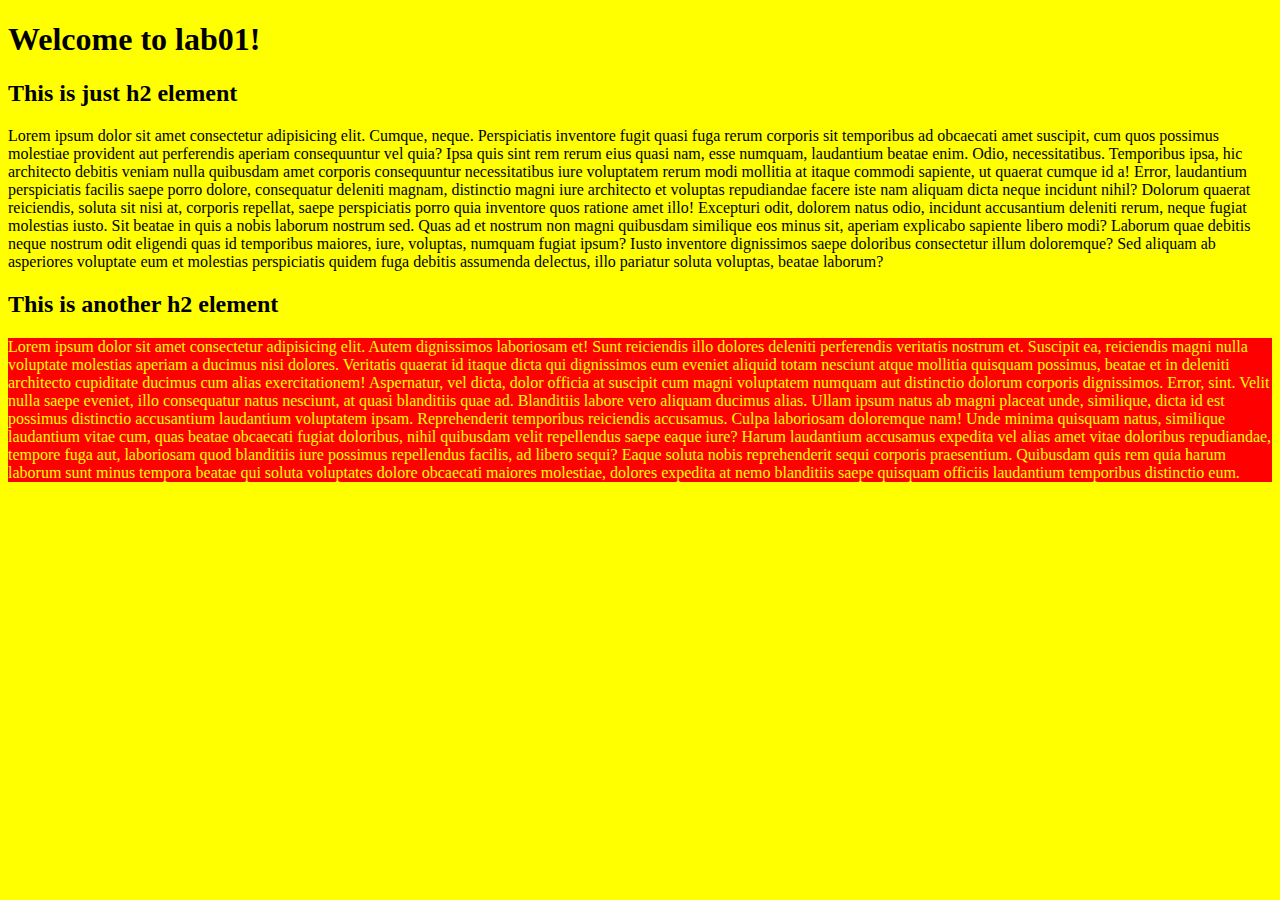
<file: lab-01/index.html>
<!DOCTYPE html>
<html lang="en">
<head>
    <meta charset="UTF-8">
    <meta name="viewport" content="width=device-width, initial-scale=1.0">
    <link rel="stylesheet" href="style.css">
    <title>Lab 01</title>
</head>
<body>
    <h1>Welcome to lab01!</h1>
    <h2>This is just h2 element</h2>
    <p id="lorem">Lorem ipsum dolor sit amet consectetur adipisicing elit. Cumque, neque. Perspiciatis inventore fugit quasi fuga rerum corporis sit temporibus ad obcaecati amet suscipit, cum quos possimus molestiae provident aut perferendis aperiam consequuntur vel quia? Ipsa quis sint rem rerum eius quasi nam, esse numquam, laudantium beatae enim. Odio, necessitatibus. Temporibus ipsa, hic architecto debitis veniam nulla quibusdam amet corporis consequuntur necessitatibus iure voluptatem rerum modi mollitia at itaque commodi sapiente, ut quaerat cumque id a! Error, laudantium perspiciatis facilis saepe porro dolore, consequatur deleniti magnam, distinctio magni iure architecto et voluptas repudiandae facere iste nam aliquam dicta neque incidunt nihil? Dolorum quaerat reiciendis, soluta sit nisi at, corporis repellat, saepe perspiciatis porro quia inventore quos ratione amet illo! Excepturi odit, dolorem natus odio, incidunt accusantium deleniti rerum, neque fugiat molestias iusto. Sit beatae in quis a nobis laborum nostrum sed. Quas ad et nostrum non magni quibusdam similique eos minus sit, aperiam explicabo sapiente libero modi? Laborum quae debitis neque nostrum odit eligendi quas id temporibus maiores, iure, voluptas, numquam fugiat ipsum? Iusto inventore dignissimos saepe doloribus consectetur illum doloremque? Sed aliquam ab asperiores voluptate eum et molestias perspiciatis quidem fuga debitis assumenda delectus, illo pariatur soluta voluptas, beatae laborum?</p>
    <h2>This is another h2 element</h2>
    <p class="my-class">Lorem ipsum dolor sit amet consectetur adipisicing elit. Autem dignissimos laboriosam et! Sunt reiciendis illo dolores deleniti perferendis veritatis nostrum et. Suscipit ea, reiciendis magni nulla voluptate molestias aperiam a ducimus nisi dolores. Veritatis quaerat id itaque dicta qui dignissimos eum eveniet aliquid totam nesciunt atque mollitia quisquam possimus, beatae et in deleniti architecto cupiditate ducimus cum alias exercitationem! Aspernatur, vel dicta, dolor officia at suscipit cum magni voluptatem numquam aut distinctio dolorum corporis dignissimos. Error, sint. Velit nulla saepe eveniet, illo consequatur natus nesciunt, at quasi blanditiis quae ad. Blanditiis labore vero aliquam ducimus alias. Ullam ipsum natus ab magni placeat unde, similique, dicta id est possimus distinctio accusantium laudantium voluptatem ipsam. Reprehenderit temporibus reiciendis accusamus. Culpa laboriosam doloremque nam! Unde minima quisquam natus, similique laudantium vitae cum, quas beatae obcaecati fugiat doloribus, nihil quibusdam velit repellendus saepe eaque iure? Harum laudantium accusamus expedita vel alias amet vitae doloribus repudiandae, tempore fuga aut, laboriosam quod blanditiis iure possimus repellendus facilis, ad libero sequi? Eaque soluta nobis reprehenderit sequi corporis praesentium. Quibusdam quis rem quia harum laborum sunt minus tempora beatae qui soluta voluptates dolore obcaecati maiores molestiae, dolores expedita at nemo blanditiis saepe quisquam officiis laudantium temporibus distinctio eum.</p>
    
    <script src="index.js"></script>
</body>
</html>
</file>
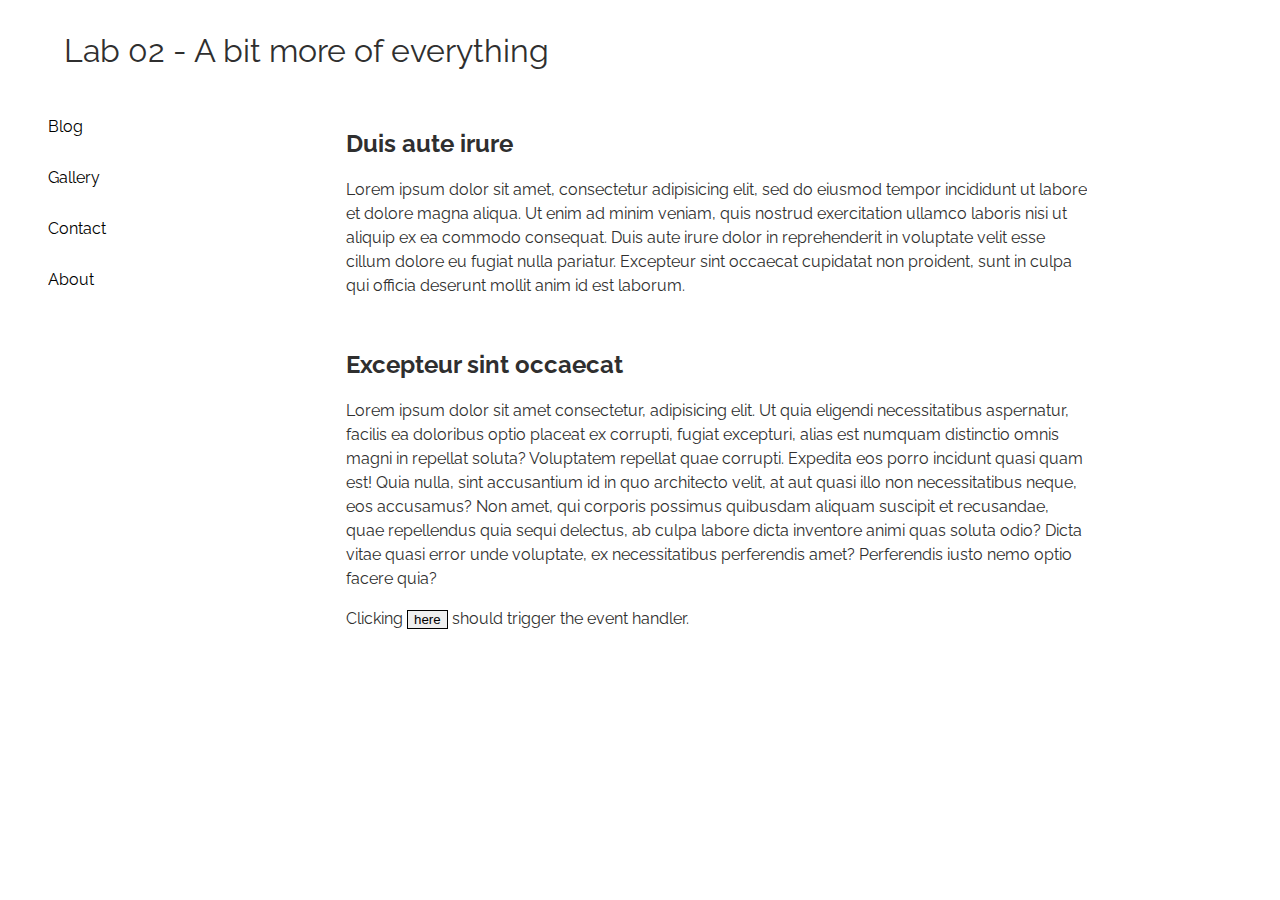
<file: lab-02/index.html>
<!DOCTYPE html>
<html lang="zxx">

<head>
    <meta charset="UTF-8">
    <meta name="viewport" content="width=device-width, initial-scale=1.0">
    <link rel="stylesheet" href="styles.css">
    <title>Lab 02</title>
</head>

<body>
    <header>
        <h1>Lab 02 - A bit more of everything</h1>
    </header>
    <div class="main-wrapper">
        <nav>
            <a href="#">Blog</a>
            <a href="#">Gallery</a>
            <a href="#">Contact</a>
            <a href="#">About</a>
        </nav>
        <main>
            <section>
                <h2>Duis aute irure</h2>
                <p>
                    Lorem ipsum dolor sit amet, consectetur adipisicing elit, sed do eiusmod tempor incididunt ut labore
                    et
                    dolore magna aliqua.
                    Ut enim ad minim veniam, quis nostrud exercitation ullamco laboris nisi ut aliquip ex ea commodo
                    consequat.
                    Duis aute irure dolor in reprehenderit in voluptate velit esse cillum dolore eu fugiat nulla
                    pariatur.
                    Excepteur sint occaecat cupidatat non proident, sunt in culpa qui officia deserunt mollit anim id
                    est
                    laborum.
                </p>
            </section>
            <section>
                <h2>Excepteur sint occaecat</h2>
                <p>Lorem ipsum dolor sit amet consectetur, adipisicing elit. Ut quia eligendi necessitatibus aspernatur,
                    facilis ea doloribus optio placeat ex corrupti, fugiat excepturi, alias est numquam distinctio omnis
                    magni in repellat soluta? Voluptatem repellat quae corrupti. Expedita eos porro incidunt quasi quam
                    est! Quia nulla, sint accusantium id in quo architecto velit, at aut quasi illo non necessitatibus
                    neque, eos accusamus? Non amet, qui corporis possimus quibusdam aliquam suscipit et recusandae, quae
                    repellendus quia sequi delectus, ab culpa labore dicta inventore animi quas soluta odio? Dicta vitae
                    quasi error unde voluptate, ex necessitatibus perferendis amet? Perferendis iusto nemo optio facere
                    quia?</p>
                    <p>
                        Clicking <button id="myTrigger">here</button> should trigger the event handler.
                    </p>
            </section>
        </main>
    </div>
    <script src="scripts.js"></script>
</body>

</html>
</file>
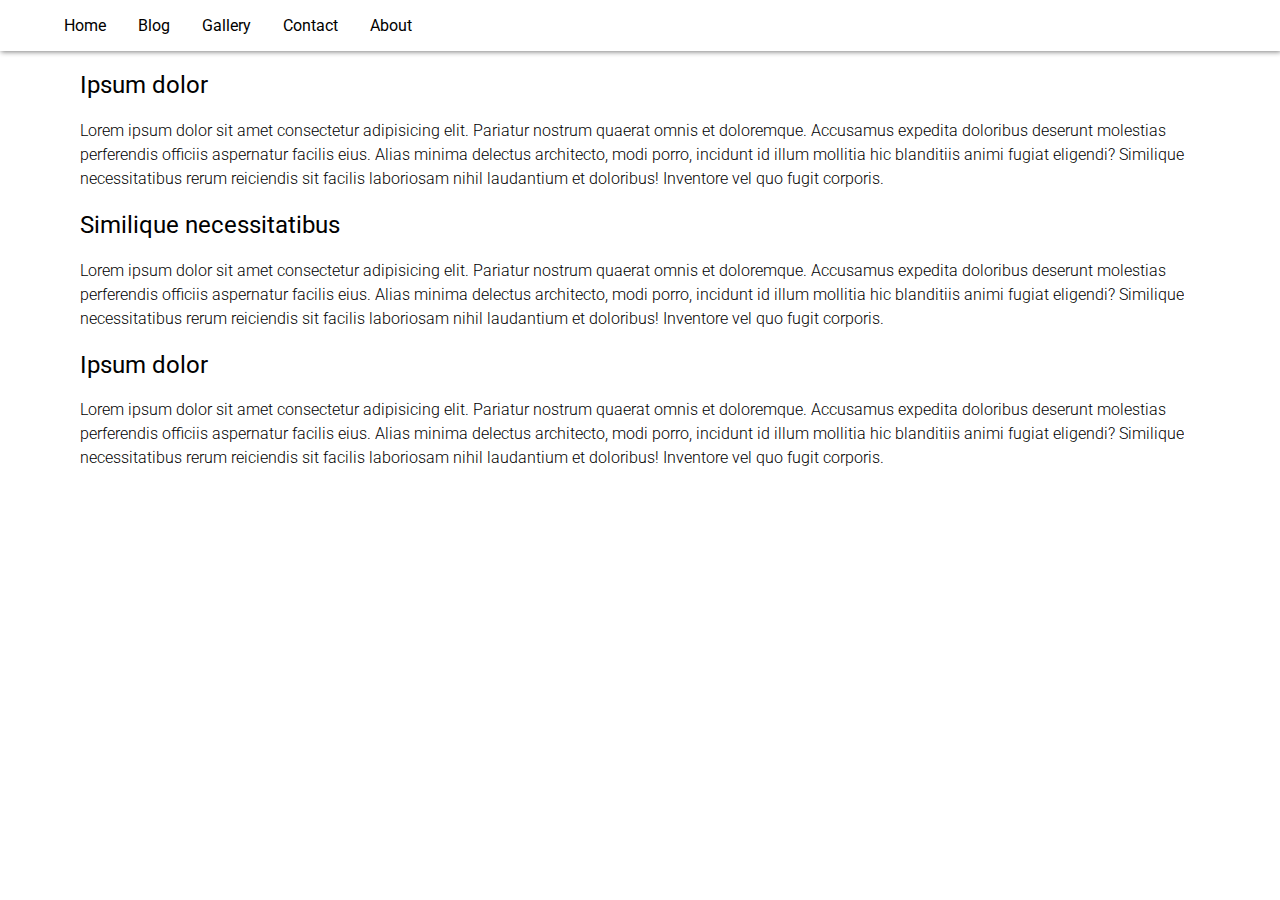
<file: lab-04/index.html>
<!DOCTYPE html>
<html lang="en">

<head>
    <meta charset="UTF-8">
    <meta name="viewport" content="width=device-width, initial-scale=1.0">
    <link rel="stylesheet" href="style.css">
    <title>Document</title>
</head> 

<body>
    <div id="menuToggler">&#8801;</div>
    <nav id="menu">
        <a href="#">Home</a>
        <a href="#">Blog</a>
        <a href="#">Gallery</a>
        <a href="#">Contact</a>
        <a href="#">About</a>
    </nav>
    <main>
        <section>
            <h2>Ipsum dolor</h2>
            <p>Lorem ipsum dolor sit amet consectetur adipisicing elit. Pariatur nostrum quaerat omnis et doloremque.
                Accusamus expedita doloribus deserunt molestias perferendis officiis aspernatur facilis eius. Alias
                minima
                delectus architecto, modi porro, incidunt id illum mollitia hic blanditiis animi fugiat eligendi?
                Similique
                necessitatibus rerum reiciendis sit facilis laboriosam nihil laudantium et doloribus! Inventore vel quo
                fugit corporis.</p>
        </section>
        <section>
            <h2>Similique
                necessitatibus</h2>
            <p>Lorem ipsum dolor sit amet consectetur adipisicing elit. Pariatur nostrum quaerat omnis et doloremque.
                Accusamus expedita doloribus deserunt molestias perferendis officiis aspernatur facilis eius. Alias
                minima
                delectus architecto, modi porro, incidunt id illum mollitia hic blanditiis animi fugiat eligendi?
                Similique
                necessitatibus rerum reiciendis sit facilis laboriosam nihil laudantium et doloribus! Inventore vel quo
                fugit corporis.</p>
        </section>
        <section>
            <h2>Ipsum dolor</h2>
            <p>Lorem ipsum dolor sit amet consectetur adipisicing elit. Pariatur nostrum quaerat omnis et doloremque.
                Accusamus expedita doloribus deserunt molestias perferendis officiis aspernatur facilis eius. Alias
                minima
                delectus architecto, modi porro, incidunt id illum mollitia hic blanditiis animi fugiat eligendi?
                Similique
                necessitatibus rerum reiciendis sit facilis laboriosam nihil laudantium et doloribus! Inventore vel quo
                fugit corporis.</p>
        </section>

    </main>
    <script src="script.js"></script>
</body>

</html>
</file>
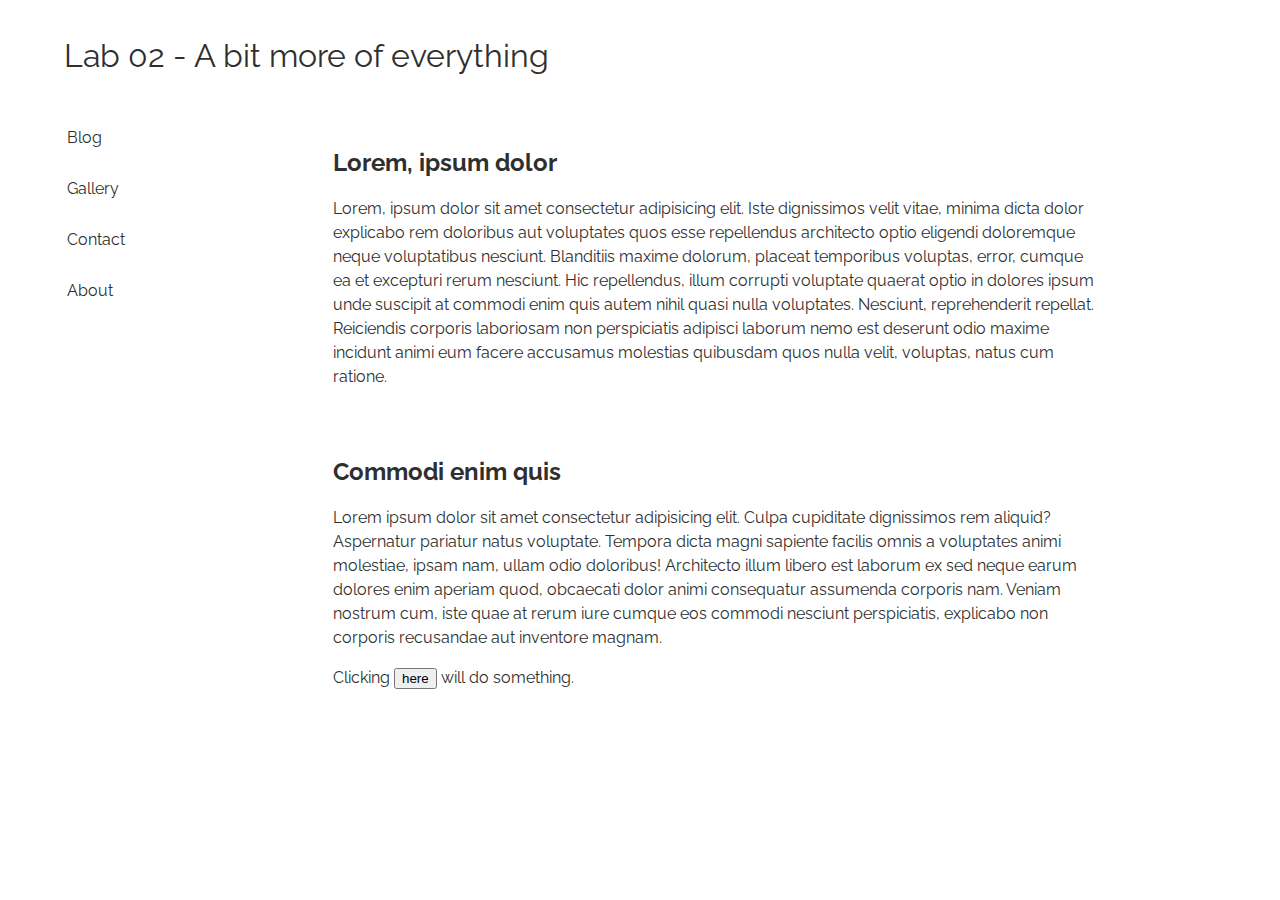
<file: lab-02/index-copy.html>
<!DOCTYPE html>
<html lang="zxx">

<head>
    <meta charset="UTF-8">
    <meta name="viewport" content="width=device-width, initial-scale=1.0">
    <link rel="stylesheet" href="styles-copy.css">
    <title>Lab 02</title>
</head>

<body>
    <header>
        <h1>Lab 02 - A bit more of everything</h1>
    </header>
    <div class="main-wrapper">
        <nav>
            <a href="#">Blog</a>
            <a href="#">Gallery</a>
            <a href="#">Contact</a>
            <a href="#">About</a>
        </nav>
        <main>
            <section>
                <h2>Lorem, ipsum dolor</h2>
                <p>Lorem, ipsum dolor sit amet consectetur adipisicing elit. Iste dignissimos velit vitae, minima dicta
                    dolor explicabo rem doloribus aut voluptates quos esse repellendus architecto optio eligendi
                    doloremque neque voluptatibus nesciunt. Blanditiis maxime dolorum, placeat temporibus voluptas,
                    error, cumque ea et excepturi rerum nesciunt. Hic repellendus, illum corrupti voluptate quaerat
                    optio in dolores ipsum unde suscipit at commodi enim quis autem nihil quasi nulla voluptates.
                    Nesciunt, reprehenderit repellat. Reiciendis corporis laboriosam non perspiciatis adipisci laborum
                    nemo est deserunt odio maxime incidunt animi eum facere accusamus molestias quibusdam quos nulla
                    velit, voluptas, natus cum ratione.
                </p>
            </section>
            <section>
                <h2>Commodi enim quis</h2>
                <p>Lorem ipsum dolor sit amet consectetur adipisicing elit. Culpa cupiditate dignissimos rem aliquid?
                    Aspernatur pariatur natus voluptate. Tempora dicta magni sapiente facilis omnis a voluptates animi
                    molestiae, ipsam nam, ullam odio doloribus! Architecto illum libero est laborum ex sed neque earum
                    dolores enim aperiam quod, obcaecati dolor animi consequatur assumenda corporis nam. Veniam nostrum
                    cum, iste quae at rerum iure cumque eos commodi nesciunt perspiciatis, explicabo non corporis
                    recusandae aut inventore magnam.</p>
                <p>Clicking <button id="myButton">here</button> will do something.</p>
            </section>
        </main>
    </div>

    <script src="scripts-copy.js"></script>
</body>

</html>
</file>
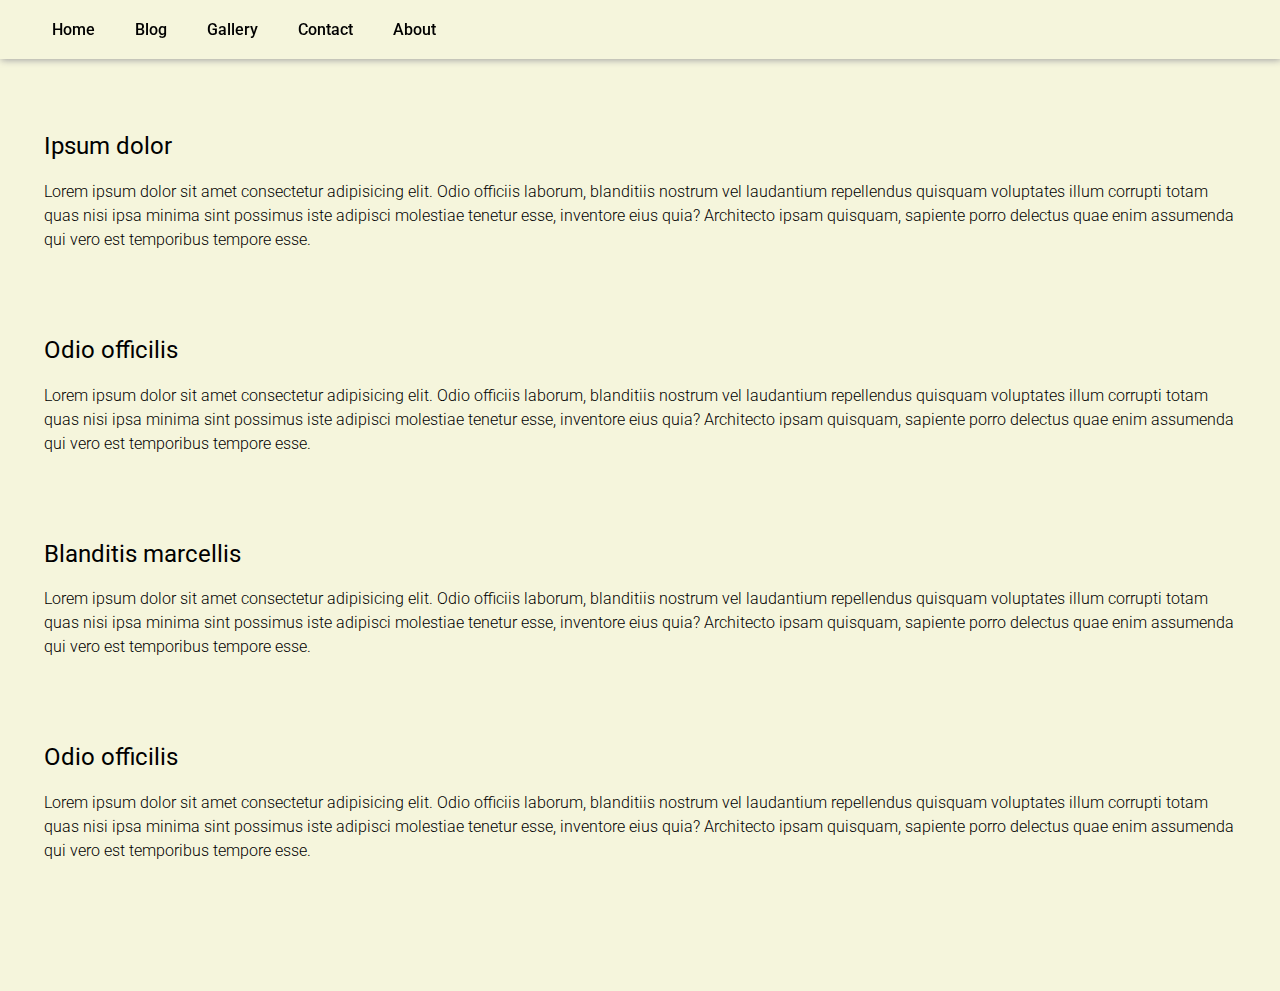
<file: lab-04/index-copy.html>
<!DOCTYPE html>
<html lang="zxx">

<head>
    <meta charset="UTF-8">
    <meta name="viewport" content="width=device-width, initial-scale=1.0">
    <link rel="stylesheet" href="styles-copy.css">
    <title>Lab 04 - copy</title>
</head>

<body>
    <header>
        <div id="menuToggler">&#8801;</div>
        <nav id="menu">
            <a href="#ipsum-dolor">Home</a>
            <a href="#oido-officilis">Blog</a>
            <a href="#">Gallery</a>
            <a href="#">Contact</a>
            <a href="#">About</a>
        </nav>
    </header>

    <main>
        <section id="ipsum-dolor">
            <h2>Ipsum dolor</h2>
            <p>Lorem ipsum dolor sit amet consectetur adipisicing elit. Odio officiis laborum, blanditiis nostrum vel
                laudantium repellendus quisquam voluptates illum corrupti totam quas nisi ipsa minima sint possimus iste
                adipisci molestiae tenetur esse, inventore eius quia? Architecto ipsam quisquam, sapiente porro delectus
                quae enim assumenda qui vero est temporibus tempore esse.</p>

        </section>
        <section id="oido-officilis">
            <h2>Odio officilis</h2>
            <p>Lorem ipsum dolor sit amet consectetur adipisicing elit. Odio officiis laborum, blanditiis nostrum vel
                laudantium repellendus quisquam voluptates illum corrupti totam quas nisi ipsa minima sint possimus iste
                adipisci molestiae tenetur esse, inventore eius quia? Architecto ipsam quisquam, sapiente porro delectus
                quae enim assumenda qui vero est temporibus tempore esse.</p>

        </section>

        <section>
            <h2>Blanditis marcellis</h2>
            <p>Lorem ipsum dolor sit amet consectetur adipisicing elit. Odio officiis laborum, blanditiis nostrum vel
                laudantium repellendus quisquam voluptates illum corrupti totam quas nisi ipsa minima sint possimus iste
                adipisci molestiae tenetur esse, inventore eius quia? Architecto ipsam quisquam, sapiente porro delectus
                quae enim assumenda qui vero est temporibus tempore esse.</p>

        </section>

        <section> 
            <h2>Odio officilis</h2>
            <p>Lorem ipsum dolor sit amet consectetur adipisicing elit. Odio officiis laborum, blanditiis nostrum vel
                laudantium repellendus quisquam voluptates illum corrupti totam quas nisi ipsa minima sint possimus iste
                adipisci molestiae tenetur esse, inventore eius quia? Architecto ipsam quisquam, sapiente porro delectus
                quae enim assumenda qui vero est temporibus tempore esse.</p>

        </section>


    </main>
    <script src="scripts-copy.js"></script>
</body>

</html>
</file>
<file: lab-01/style.css>
body {
    background: yellow;
}

.my-class {
    background-color: red;
    color: yellow;
}
</file>
<file: lab-02/styles.css>
/* Fonts */
@import url('https://fonts.googleapis.com/css2?family=Raleway:wght@200;300;400&display=swap');


body {
    margin: 0;
    font-family: 'Raleway', sans-serif;
    color: rgb(47, 47, 47);
}

/* Header */

header {
    overflow: auto;
}

h1 {
    margin: 1em 2em;
    font-weight: 400;
}

/* Main wrapper */

.main-wrapper {
    display: flex;
    /* flex-direction: row-reverse; */
}

/* Side nav */

nav {
    display: flex;
    flex-direction: column;
    /* order: 1; */
}

nav a {
    font-weight: 400;
    padding: 1em 3em;
    text-decoration: none;
    color: black;

    transition: 1s;
}

nav a:hover{
    text-decoration: underline;
    text-underline-offset: 0.5em;
}

/* Main content */

main {
    padding: 0 10em;
}

section {
    padding: 0.5em 2em;
}

p {
    line-height: 1.5em;
}

p button {
    border: 1px solid;
}
</file>
<file: lab-04/style.css>
/* Font Roboto */
@import url("https://fonts.googleapis.com/css2?family=Roboto:wght@100;300;400&display=swap");

body {
  margin: 0;
  font-family: "Roboto", sans-serif;
}

/* Menu Toggler */

#menuToggler {
  display: inline-block;
  font-size: 2.5em;

  position: fixed;
  top: 0;
  right: 0;
  z-index: 1;
}

/* Navigation */

nav {
  display: flex;
  flex-direction: column;
  align-items: center;
  background-color: rgba(255, 255, 255, 0.95);

  position: fixed;
  overflow: hidden;
  opacity: 0;
  width: 100%;
  top: 0;
  transform: translateY(-100vw);

  transition: 0.4s;
}

nav.open {
  transform: translateY(0);
  opacity: 1;
}

nav a {
  text-decoration: none;
  color: unset;
  padding: 1em 5em;
  margin: 0.5em;
}

/* Main content */
main {
  margin: 3em;
}

h2 {
  font-weight: 400;
}

p {
  line-height: 1.5em;
  font-weight: 300;
}

/* Media queries */

@media screen and (min-width: 500px) {
  #menuToggler {
    display: none;
  }

  nav {
    display: flex;
    flex-direction: row;
    width: auto;
    padding-left: 3em;
    box-sizing: border-box;
    position: sticky;
    transform: translateX(0);
    opacity: 1;

    box-shadow: 1px 1px 5px gray;
  }

  nav a {
    padding: 0.5em 0.5em;
  }

  nav a:hover {
    text-decoration: underline gray;
    text-underline-offset: 0.3em;
  }

  main {
    margin: 0 5em;
  }
}
</file>
<file: lab-02/styles-copy.css>
@import url('https://fonts.googleapis.com/css2?family=Raleway:wght@200;300;400&display=swap');

body {
    margin: 0;
    font-family: 'Raleway', sans-serif;
    color: rgb(47, 47, 47);
}

header {
    margin-left: 4em;
    padding: 1em 0;
}

h1 {
    font-weight: 400;
}

.main-wrapper {
    display: flex;
}

nav {
    display: flex;
    margin-left: 1em;
    flex-direction: column;
    
}

nav a {
    padding: 1em 2em;
    text-decoration: none;
    color: rgb(47, 47, 47);
}

nav a::before {
    content: "#";
    color: gray;
    margin-right: 0.5em;
    visibility: hidden;
}

nav a:hover::before {
    visibility: visible;
}

main {
    margin: 0 10em;
}

section {
    padding: 1em;
}

p {

    line-height: 1.5em;
}
</file>
<file: lab-04/styles-copy.css>
/* Font Roboto */
@import url("https://fonts.googleapis.com/css2?family=Roboto:wght@100;300;400;500&display=swap");

html {
    scroll-behavior: smooth;
}

body {
    margin: 0;
    font-family: 'Roboto', sans-serif;
    font-weight: 300;
    box-sizing: border-box;
}

/* Nav */

#menuToggler {
    display: inline-block;
    font-size: 3em;
    padding: 0.25em 0.5em;
    position: fixed;
    top: 0;
    right: 0;
    z-index: 1;
}

nav {
    display: flex;
    background-color: beige;
    flex-direction: column;
    width: 100vw;
    align-items: center;
    position: fixed;
    padding: 2em;
    box-sizing: border-box;
    box-shadow: 1px 1px 7px gray;

    opacity: 0;
    transform: translateY(-100vw);
    transition: 0.5s;
}

nav a {
    padding: 1.5em 4em;
    margin: 0.5em;
    text-decoration: none;

    color: unset;
    font-weight: 500;
    font-size: 1.3em;
}

.open {
    opacity: 1;
    transform: translateY(0);
}

/* Main */

main {
    background-color: beige;
    /* box-sizing: border-box; */
    overflow: auto;
    padding: 5em 1.5em;
}

section {
    margin: 1em 0.25em;
    padding: 1em;
}

h2 {
    font-weight: 400;
}

p {
    line-height: 1.5em;
}


/* Media */

@media screen and (min-width: 568px) {
    #menuToggler {
        display: none;
    }

    section {
        scroll-margin-top: 5em;
    }

    nav {
        flex-direction: row;
        opacity: 1;
        transform: translateY(0);
        padding: 0;
        padding-left: 2em;
        box-shadow: 1px 1px 7px rgb(160, 160, 160);
    }
    nav a {
        padding: 0.75em;
        font-size: 1em;
    }

    nav a:hover {
        text-decoration: underline gray;
        text-underline-offset: 0.5em;
    }
}
</file>
